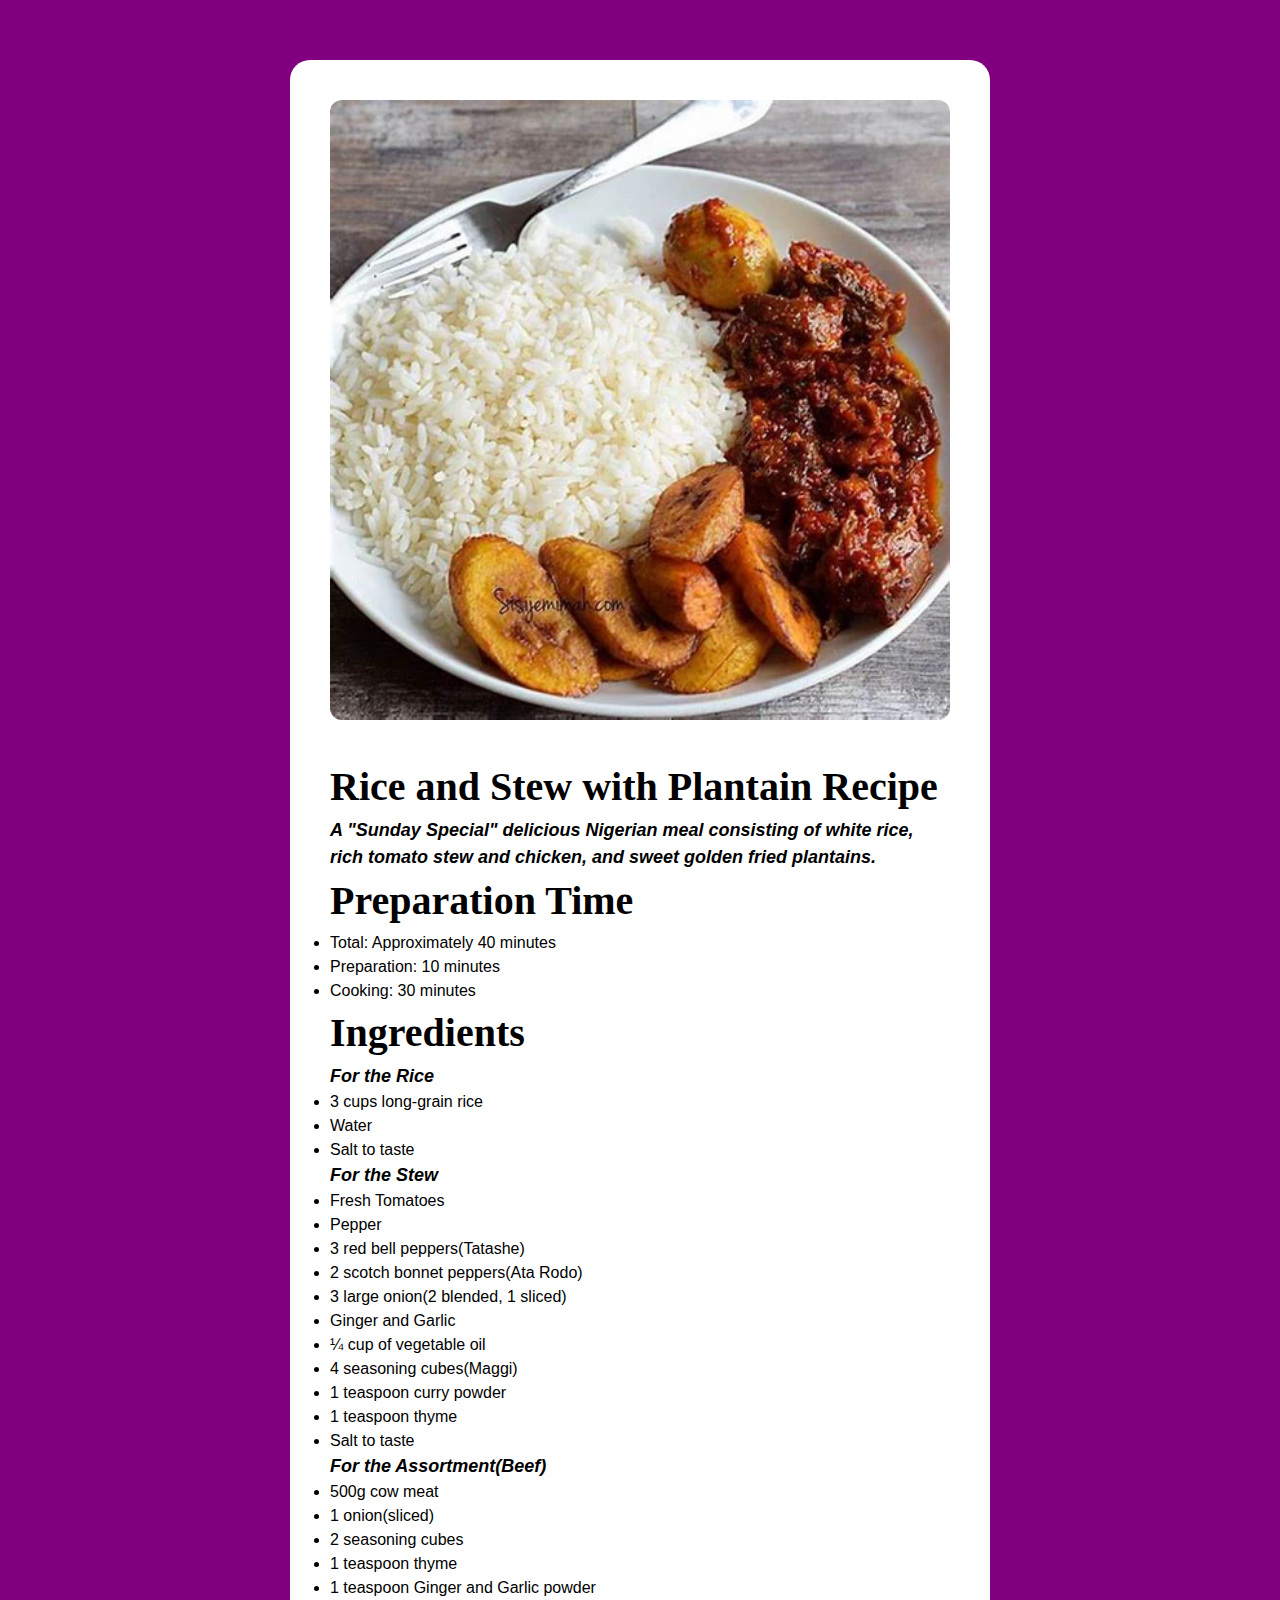
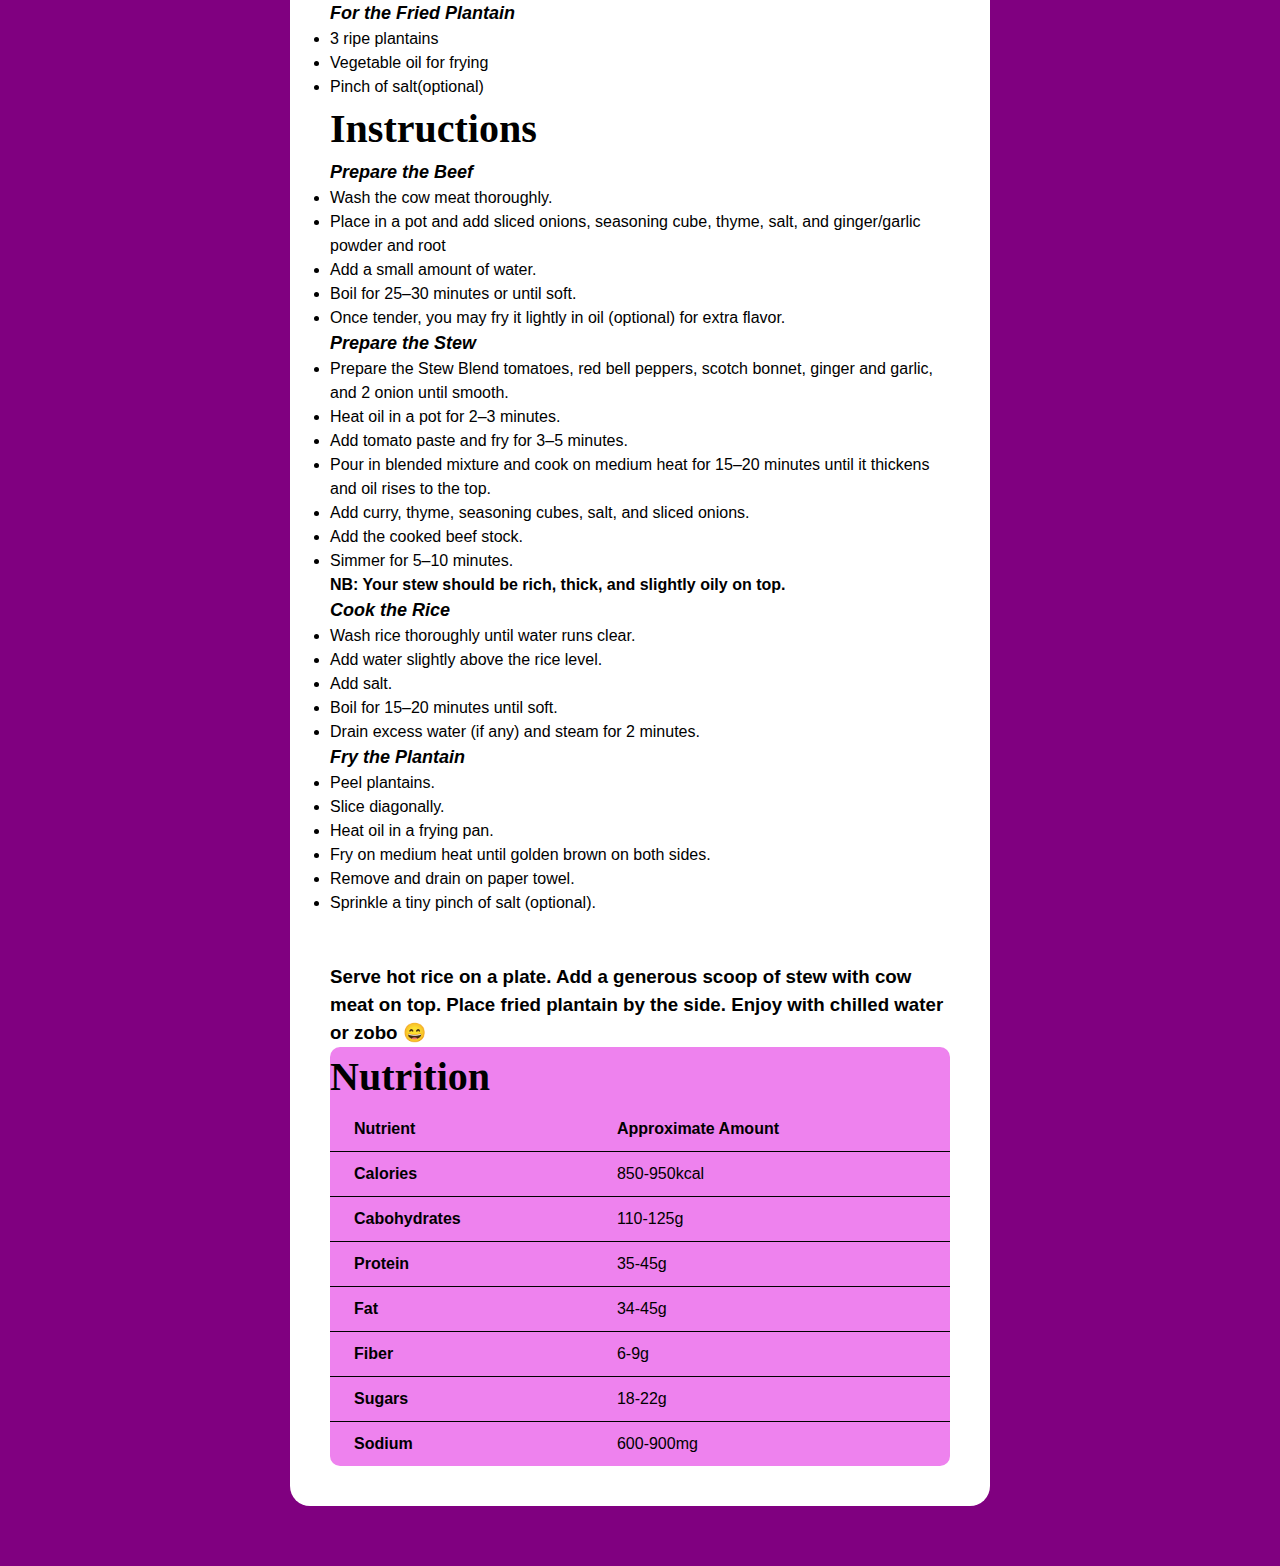
<file: index.html>
<!doctype html>
<html lang="en">
  <head>
    <meta charset="UTF-8" />
    <meta name="viewport" content="width=device-width, initial-scale=1.0" />
    <title>Dinma's Recipe Page</title>
    <link rel="stylesheet" href="style.css" />
  </head>
  <body>
    <div class="recipe-card">
      <img src="meal.webp" alt="Rice and Stew with Plantain" />

      <h2>Rice and Stew with Plantain Recipe</h2>
      <p>
        A "Sunday Special" delicious Nigerian meal consisting of white rice,
        rich tomato stew and chicken, and sweet golden fried plantains.
      </p>

      <h2>Preparation Time</h2>
      <ul>
        <li>Total: Approximately 40 minutes</li>
        <li>Preparation: 10 minutes</li>
        <li>Cooking: 30 minutes</li>
      </ul>

      <h2>Ingredients</h2>
      <p>For the Rice</p>
      <ul>
        <li>3 cups long-grain rice</li>
        <li>Water</li>
        <li>Salt to taste</li>
      </ul>

      <p>For the Stew</p>
      <ul>
        <li>Fresh Tomatoes</li>
        <li>Pepper</li>
        <li>3 red bell peppers(Tatashe)</li>
        <li>2 scotch bonnet peppers(Ata Rodo)</li>
        <li>3 large onion(2 blended, 1 sliced)</li>
        <li>Ginger and Garlic</li>
        <li>¼ cup of vegetable oil</li>
        <li>4 seasoning cubes(Maggi)</li>
        <li>1 teaspoon curry powder</li>
        <li>1 teaspoon thyme</li>
        <li>Salt to taste</li>
      </ul>

      <p>For the Assortment(Beef)</p>
      <ul>
        <li>500g cow meat</li>
        <li>1 onion(sliced)</li>
        <li>2 seasoning cubes</li>
        <li>1 teaspoon thyme</li>
        <li>1 teaspoon Ginger and Garlic powder</li>
      </ul>

      <p>For the Fried Plantain</p>
      <ul>
        <li>3 ripe plantains</li>
        <li>Vegetable oil for frying</li>
        <li>Pinch of salt(optional)</li>
      </ul>

      <h2>Instructions</h2>
      <p>Prepare the Beef</p>
      <ul>
        <li>Wash the cow meat thoroughly.</li>
        <li>
          Place in a pot and add sliced onions, seasoning cube, thyme, salt, and
          ginger/garlic powder and root
        </li>
        <li>Add a small amount of water.</li>
        <li>Boil for 25–30 minutes or until soft.</li>
        <li>
          Once tender, you may fry it lightly in oil (optional) for extra
          flavor.
        </li>
      </ul>

      <p>Prepare the Stew</p>
      <ul>
        <li>
          Prepare the Stew Blend tomatoes, red bell peppers, scotch bonnet,
          ginger and garlic, and 2 onion until smooth.
        </li>
        <li>Heat oil in a pot for 2–3 minutes.</li>
        <li>Add tomato paste and fry for 3–5 minutes.</li>
        <li>
          Pour in blended mixture and cook on medium heat for 15–20 minutes
          until it thickens and oil rises to the top.
        </li>
        <li>Add curry, thyme, seasoning cubes, salt, and sliced onions.</li>
        <li>Add the cooked beef stock.</li>
        <li>Simmer for 5–10 minutes.</li>
      </ul>
      <h4>NB: Your stew should be rich, thick, and slightly oily on top.</h4>

      <p>Cook the Rice</p>
      <ul>
        <li>Wash rice thoroughly until water runs clear.</li>
        <li>Add water slightly above the rice level.</li>
        <li>Add salt.</li>
        <li>Boil for 15–20 minutes until soft.</li>
        <li>Drain excess water (if any) and steam for 2 minutes.</li>
      </ul>

      <p>Fry the Plantain</p>
      <ul>
        <li>Peel plantains.</li>
        <li>Slice diagonally.</li>
        <li>Heat oil in a frying pan.</li>
        <li>Fry on medium heat until golden brown on both sides.</li>
        <li>Remove and drain on paper towel.</li>
        <li>Sprinkle a tiny pinch of salt (optional).</li>
      </ul>
      <br />
      <br />

      <h3>
        Serve hot rice on a plate. Add a generous scoop of stew with cow meat on
        top. Place fried plantain by the side. Enjoy with chilled water or zobo
        😄
      </h3>

      <div class="nutrition-container">
        <h2>Nutrition</h2>
        <table>
          <tr>
            <td><b>Nutrient</b></td>
            <td><b>Approximate Amount</b></td>
          </tr>
          <tr>
            <td><b>Calories</b></td>
            <td>850-950kcal</td>
          </tr>

          <tr>
            <td><b>Cabohydrates</b></td>
            <td>110-125g</td>
          </tr>

          <tr>
            <td><b>Protein</b></td>
            <td>35-45g</td>
          </tr>

          <tr>
            <td><b>Fat</b></td>
            <td>34-45g</td>
          </tr>

          <tr>
            <td><b>Fiber</b></td>
            <td>6-9g</td>
          </tr>

          <tr>
            <td><b>Sugars</b></td>
            <td>18-22g</td>
          </tr>

          <tr>
            <td><b>Sodium</b></td>
            <td>600-900mg</td>
          </tr>
        </table>
      </div>
    </div>
  </body>
</html>
</file>
<file: style.css>
*{
    padding: 0;
    margin: 0;
    box-sizing: border-box;
}

body{
    font-family: Arial, Helvetica, sans-serif;
    background-color: purple;
    color: black;
    padding: 40px;
    line-height: 1.5;
}

p{
    font-size: large;
    font-weight: bold;
    font-style: oblique;
}

/* RECIPE CARD */
.recipe-card {
  background-color: #ffffff;
  border-radius: 20px;
  padding: 40px;
  max-width: 700px;
  width: 100%;
  margin: 20px auto;
}

.recipe-card img {
  width: 100%;
  border-radius: 12px;
  margin-bottom: 30px; 
}

h2 {
    font-size: 40px;
  font-family: 'Young Serif', serif;
}

/* NUTRITION SECTION */
.nutrition-container{
    background-color: violet;
    border-radius: 10px;
    width: 100%;
}

/* TABLE */
table {
  width: 100%;
  border-collapse: collapse; 
}

td {
  padding: 10px 24px;        
  border-bottom: 1px solid black;
} 


tr:last-child td {
  border-bottom: none;
}

@media screen and (max-width: 600px) {
    .recipe-card {
padding: 20px 0;
width: 100%;
background-color: burlywood;

    }

    h2{
        font-size: 24px;
    }

    body{
        display: flex;
        flex-direction: column;
        background-color: #ffffff;
        padding: 10px;
    }
}
</file>
